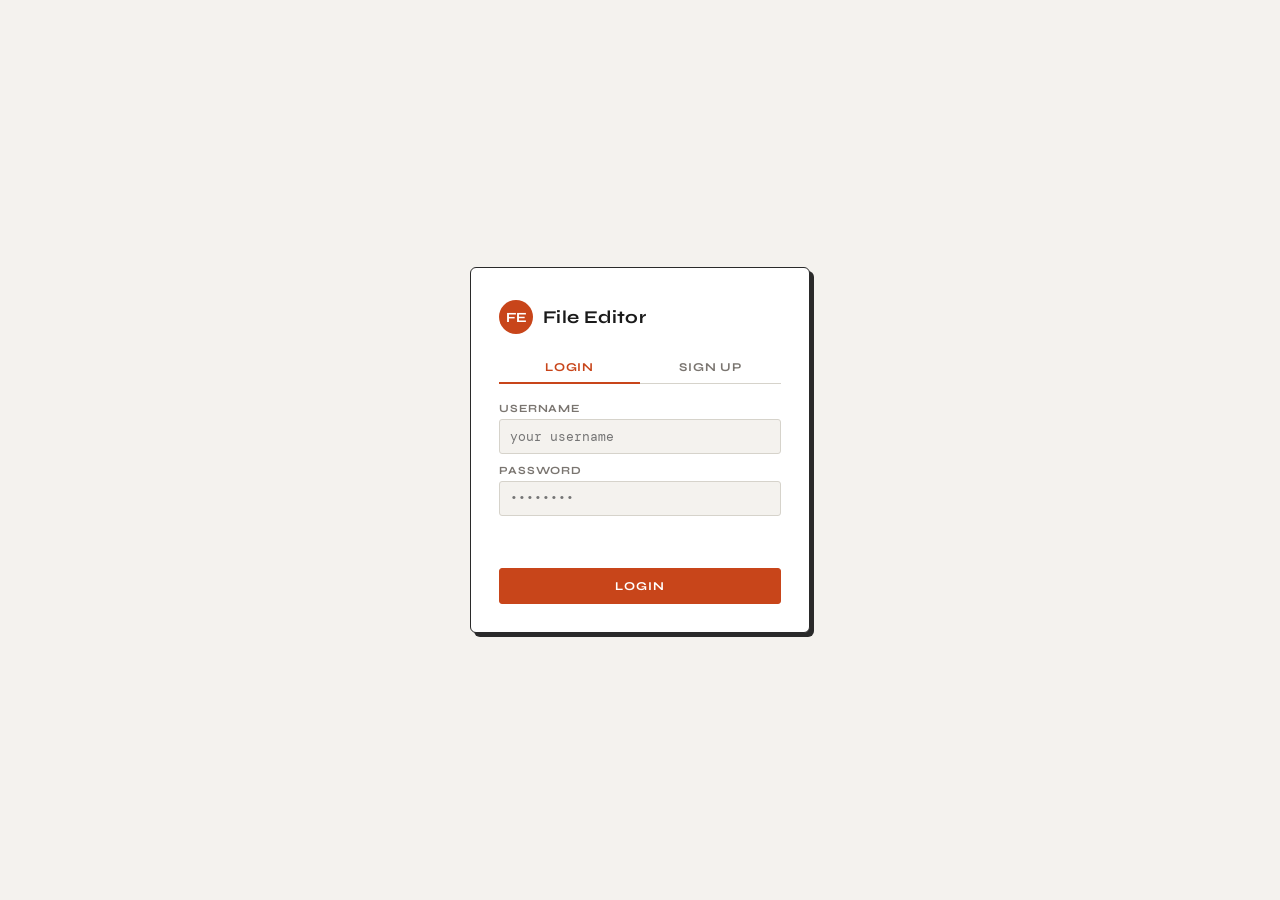
<file: login.html>
<!DOCTYPE html>
<html lang="en">
<head>
  <meta charset="UTF-8" />
  <meta name="viewport" content="width=device-width, initial-scale=1.0" />
  <title>File Editor — Login</title>
  <link href="https://fonts.googleapis.com/css2?family=Syne:wght@400;600;700&family=DM+Mono:wght@400;500&display=swap" rel="stylesheet" />
  <style>
    *, *::before, *::after { box-sizing: border-box; margin: 0; padding: 0; }

    :root {
      --bg: #f4f2ee;
      --sidebar-border: #d6d3cb;
      --panel-bg: #ffffff;
      --panel-border: #2a2a2a;
      --accent: #c8451a;
      --text-primary: #1a1a1a;
      --text-muted: #7a7570;
    }

    body {
      font-family: 'Syne', sans-serif;
      background: var(--bg);
      color: var(--text-primary);
      height: 100vh;
      display: flex;
      align-items: center;
      justify-content: center;
      overflow: hidden;
    }

    .avatar {
      width: 28px; height: 28px;
      border-radius: 50%;
      background: var(--accent);
      display: flex; align-items: center; justify-content: center;
      color: #fff;
      font-size: 12px;
      font-weight: 700;
      flex-shrink: 0;
    }

    /* ── Fade-in ── */
    @keyframes fadeUp {
      from { opacity: 0; transform: translateY(8px); }
      to   { opacity: 1; transform: translateY(0); }
    }

    /* ── Auth overlay ── */
    #authOverlay {
      animation: fadeUp 0.3s ease both;
    }

    .auth-box {
      background: var(--panel-bg);
      border: 1.5px solid var(--panel-border);
      border-radius: 6px;
      box-shadow: 4px 4px 0px var(--panel-border);
      width: 340px;
      padding: 32px 28px 28px;
      display: flex;
      flex-direction: column;
      gap: 18px;
    }

    .auth-logo {
      display: flex;
      align-items: center;
      gap: 10px;
    }
    .auth-logo .avatar { width: 34px; height: 34px; font-size: 14px; }
    .auth-logo-name { font-size: 18px; font-weight: 700; letter-spacing: 0.02em; }

    .auth-tabs {
      display: flex;
      border-bottom: 1.5px solid var(--sidebar-border);
    }
    .auth-tab {
      flex: 1;
      padding: 8px;
      text-align: center;
      font-size: 12px;
      font-weight: 700;
      letter-spacing: 0.08em;
      text-transform: uppercase;
      color: var(--text-muted);
      cursor: pointer;
      border-bottom: 2px solid transparent;
      margin-bottom: -1.5px;
      transition: color 0.15s, border-color 0.15s;
      user-select: none;
    }
    .auth-tab.active {
      color: var(--accent);
      border-bottom-color: var(--accent);
    }

    .auth-fields { display: flex; flex-direction: column; gap: 10px; }

    .auth-field {
      display: flex;
      flex-direction: column;
      gap: 4px;
    }
    .auth-field label {
      font-size: 11px;
      font-weight: 700;
      letter-spacing: 0.08em;
      text-transform: uppercase;
      color: var(--text-muted);
    }
    .auth-field input {
      font-family: 'DM Mono', monospace;
      font-size: 13px;
      padding: 8px 10px;
      border: 1.5px solid var(--sidebar-border);
      border-radius: 3px;
      background: var(--bg);
      color: var(--text-primary);
      outline: none;
      transition: border-color 0.15s;
    }
    .auth-field input:focus { border-color: var(--accent); }

    .auth-error {
      font-size: 12px;
      color: var(--accent);
      font-weight: 600;
      min-height: 16px;
    }

    .btn-auth {
      font-family: 'Syne', sans-serif;
      font-size: 12px;
      font-weight: 700;
      letter-spacing: 0.08em;
      text-transform: uppercase;
      padding: 10px;
      border-radius: 3px;
      border: 1.5px solid var(--accent);
      background: var(--accent);
      color: #fff;
      cursor: pointer;
      width: 100%;
      transition: background 0.15s, color 0.15s;
    }
    .btn-auth:hover { background: transparent; color: var(--accent); }
    .btn-auth:active { transform: scale(0.98); }
  </style>
</head>
<body>

  <!-- ── Auth Box ── -->
  <div id="authOverlay">
    <div class="auth-box">
      <div class="auth-logo">
        <div class="avatar">FE</div>
        <span class="auth-logo-name">File Editor</span>
      </div>

      <div class="auth-tabs">
        <div class="auth-tab active" id="tabLogin" onclick="switchTab('login')">Login</div>
        <div class="auth-tab" id="tabSignup" onclick="switchTab('signup')">Sign Up</div>
      </div>

      <div class="auth-fields">
        <div class="auth-field">
          <label>Username</label>
          <input type="text" id="authUsername" placeholder="your username" autocomplete="username" />
        </div>
        <div class="auth-field">
          <label>Password</label>
          <input type="password" id="authPassword" placeholder="••••••••" autocomplete="current-password" />
        </div>
        <div class="auth-field" id="confirmField" style="display:none">
          <label>Confirm Password</label>
          <input type="password" id="authConfirm" placeholder="••••••••" autocomplete="new-password" />
        </div>
      </div>

      <div class="auth-error" id="authError"></div>

      <button class="btn-auth" id="authSubmitBtn" onclick="handleAuth()">Login</button>
    </div>
  </div>

  <script>
    // ── Auth state ──
    const authUsername  = document.getElementById('authUsername');
    const authPassword  = document.getElementById('authPassword');
    const authConfirm   = document.getElementById('authConfirm');
    const authError     = document.getElementById('authError');
    const confirmField  = document.getElementById('confirmField');
    const authSubmitBtn = document.getElementById('authSubmitBtn');

    let authMode = 'login'; // 'login' | 'signup'

    function switchTab(mode) {
      authMode = mode;
      document.getElementById('tabLogin').classList.toggle('active', mode === 'login');
      document.getElementById('tabSignup').classList.toggle('active', mode === 'signup');
      confirmField.style.display = mode === 'signup' ? '' : 'none';
      authSubmitBtn.textContent = mode === 'login' ? 'Login' : 'Create Account';
      authError.textContent = '';
    }

    async function handleAuth() {
      const username = authUsername.value.trim();
      const password = authPassword.value;
      const confirm  = authConfirm.value;
      authError.textContent = '';

      if (!username) { authError.textContent = 'Username is required.'; return; }
      if (!password) { authError.textContent = 'Password is required.'; return; }


      // SIGNUP


      if (authMode === 'signup') {
        if (password !== confirm) { authError.textContent = 'Passwords do not match.'; return; }

        var res = await fetch('https://ganeshgodse.pythonanywhere.com/createuser/',{
          method: "POST",
          headers: {"Content-Type": "application/json",},
          body: JSON.stringify({'name':username , 'password':password}),
        })

        const result = await res.text();
        if(result == "Username already taken"){
          authError.textContent = 'Username already taken';
          return;
        }
        loginSuccess(username);
        return;
      }


      // LOGIN


      var res = await fetch('https://ganeshgodse.pythonanywhere.com/auth/',{
        method: "POST",
        headers: {"Content-Type": "application/json",},
        body: JSON.stringify({'name':username , 'password':password}),
      })

      const result = await res.text();
      if(result == "Wrong Password!"){
        authError.textContent = 'Password is wrong.';
        return;
      }
      if(result == "No such user"){
        authError.textContent = 'Username is wrong.';
        return;
      }
      loginSuccess(username);

    }

    function loginSuccess(username) {
      // Hand off the logged-in user to the editor page.
      sessionStorage.setItem('currentUser', username);
      window.location.href = 'index.html';
    }

    // Allow Enter key to submit auth form
    [authUsername, authPassword, authConfirm].forEach(el => {
      el.addEventListener('keydown', e => { if (e.key === 'Enter') handleAuth(); });
    });
  </script>

</body>
</html>
</file>
